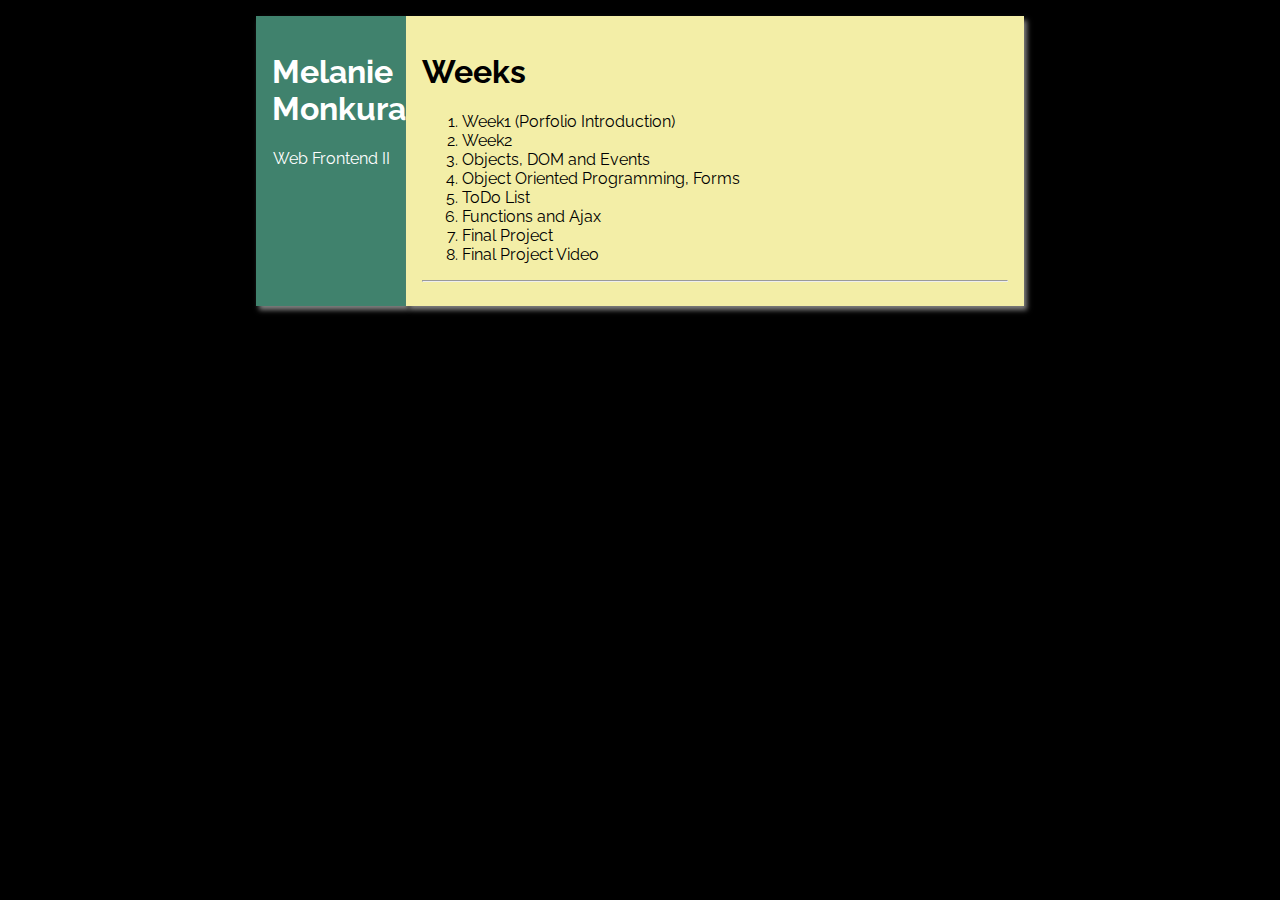
<file: index.html>
<!DOCTYPE html>
<html lang="en">
<head>
    <meta charset="UTF-8">
    <meta http-equiv="X-UA-Compatible" content="IE=edge">
    <meta name="viewport" content="width=device-width, initial-scale=1.0">
    <link rel="stylesheet" href="css/small.css">
    <title>My Portfolio</title>
</head>
<body>
    <div>
        <header>
            <section class="top">
                <h1>Melanie Monkurai</h1>
                <p>Web Frontend II</p>
            </section>
        </header>

        <main>
            <h1>Weeks</h1>
            <ol id="weeks"></ol>
        
            <hr>
            
        </main>
    </div>
</body>
<script src="main.js"></script>
</html>
</file>
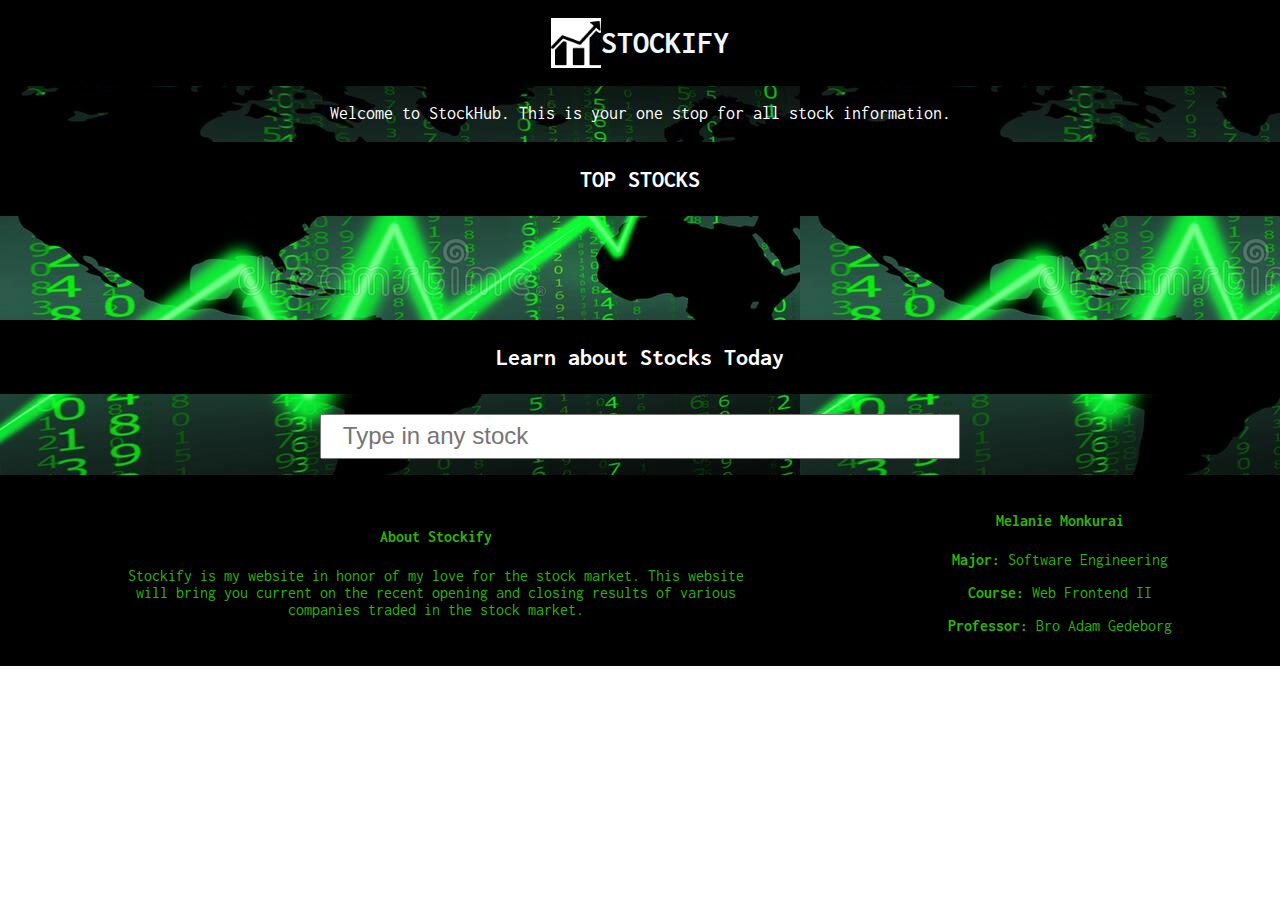
<file: stockify/index.html>
<!DOCTYPE html>
<html lang="en">

<head>
    <meta charset="UTF-8">
    <meta http-equiv="X-UA-Compatible" content="IE=edge">
    <meta name="viewport" content="width=device-width, initial-scale=1.0">
    <link rel="stylesheet" href="/stockify/style.css">
    <link rel="preconnect" href="https://fonts.googleapis.com">
<link rel="preconnect" href="https://fonts.gstatic.com" crossorigin>
<link href="https://fonts.googleapis.com/css2?family=Inconsolata:wght@300&display=swap" rel="stylesheet">
    <title>Stockhub</title>
</head>

<body>
    <div class="container">
        <header>
            <div id="header">
                <img id="stock-icon" src="/stockify/images/stock-icon.png" alt="stock photo">
                <h1>STOCKIFY</h1>
                <!-- <button type="submit" class="i"  onclick="allStocks()">ALL STOCKS</button> -->
            </div>
        </header>
        <p id="stock-p">Welcome to StockHub. This is your one stop for all stock information.</p>

        <h2 id="topstocks">TOP STOCKS</h2>
        <div class="stocks-list">


        </div>


        <div class="stock-wrapper">
            <div class="stock-search">
                <h2 class="title">Learn about Stocks Today</h2>


                <div class="stock-search-box">
                    <input type="search" id="test" placeholder="Type in any stock" onsearch="stockAsk()" ;>
                    <!-- <input type="submit" class="search" id="submit" onsearch="stockAsk();"></input> -->
                </div>

                <div class="stocks">
                </div>
            </div>

            <footer>
                <div class="contact">
                    <div class="summary">
                        <h4>About Stockify</h4>
                        <p>Stockify is my website in honor of my love for the stock market. This website will bring you
                            current on the recent opening and closing results of various companies traded in the stock
                            market. </p>
                    </div>
                    <div class="about">
                        <h4>Melanie Monkurai</h4>
                        <p><b>Major: </b>Software Engineering</p>
                        <p><b>Course: </b>Web Frontend II</p>
                        <p><b>Professor: </b> Bro Adam Gedeborg</p>
                    </div>
                </div>

            </footer>
        </div>
        </div>

</body>

<script src="stock.js"></script>
<script src="search.js"></script>

</html>
</file>
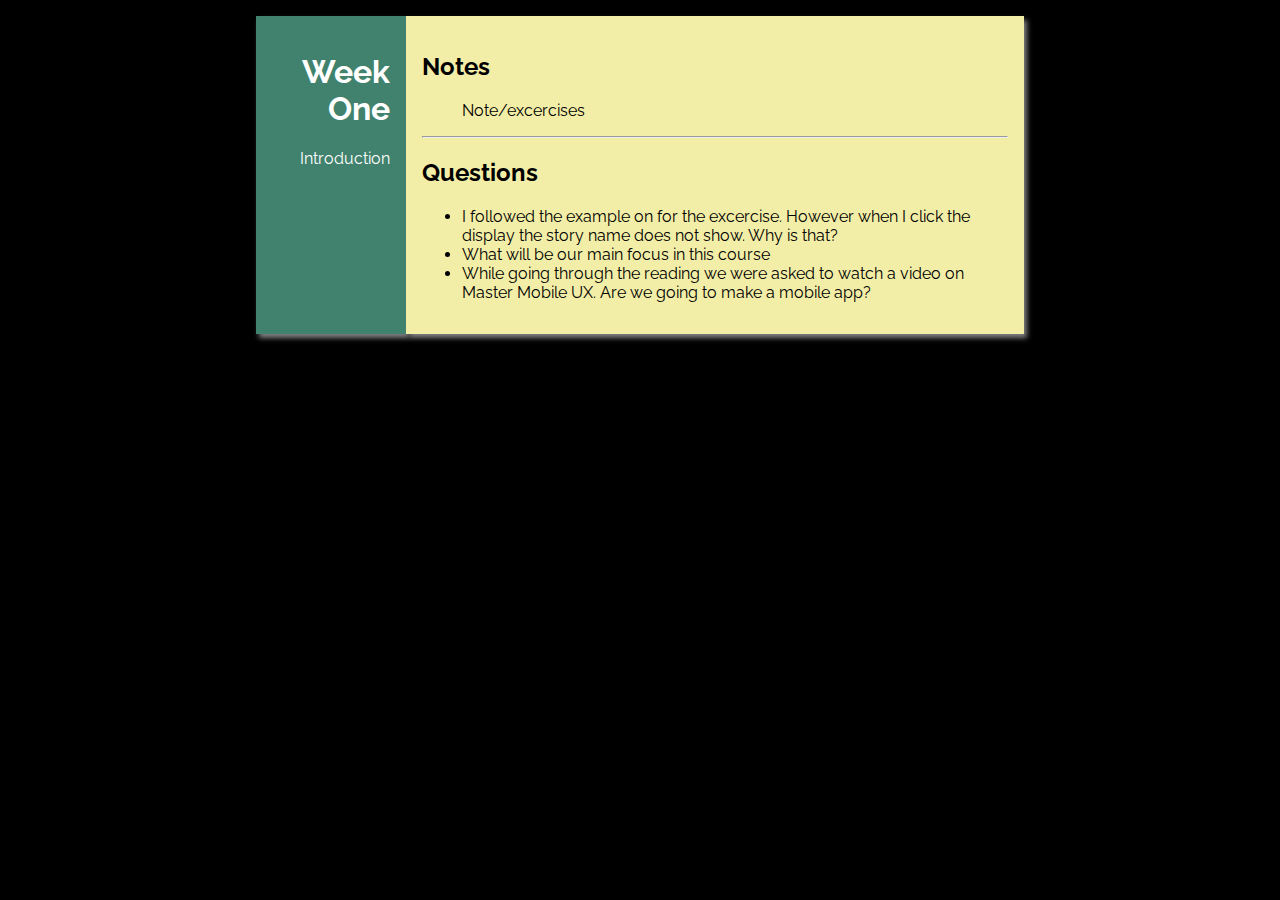
<file: week1/index.html>
<!DOCTYPE html>
<html lang="en">

<head>
    <meta charset="UTF-8">
    <meta http-equiv="X-UA-Compatible" content="IE=edge">
    <meta name="viewport" content="width=device-width, initial-scale=1.0">
    <link rel="stylesheet" href="css/small.css">
    <link rel="preconnect" href="https://fonts.googleapis.com">
    <link rel="preconnect" href="https://fonts.gstatic.com" crossorigin>
    <link
        href="https://fonts.googleapis.com/css2?family=Cinzel&family=Josefin+Slab:ital@1&family=Sacramento&display=swap"
        rel="stylesheet">
    <title>Week One</title>
</head>

<body>
    <div>
        <header>
            <section class="top">
                <h1>Week One</h1>
                <p>Introduction</p>
            </section>
        </header>

        <main>
            <section class="note">
                <h2>Notes</h2>
                <ul>
                    <li> <a href="https://melaniemonks.github.io/webFrontend/week1/notes">Note/excercises</a></li>
                </ul>
            </section>

            <hr>

            <section class="questions">
                <h2>
                    Questions
                </h2>
                <ul>
                    <li>I followed the example on for the excercise. However when I click the display the story name
                        does
                        not show. Why is that?</li>
                    <li>What will be our main focus in this course</li>
                    <li>While going through the reading we were asked to watch a video on Master Mobile UX. Are we going
                        to
                        make a mobile app?</li>
                </ul>
            </section>
        </main>
    </div>
</body>

</html>
</file>
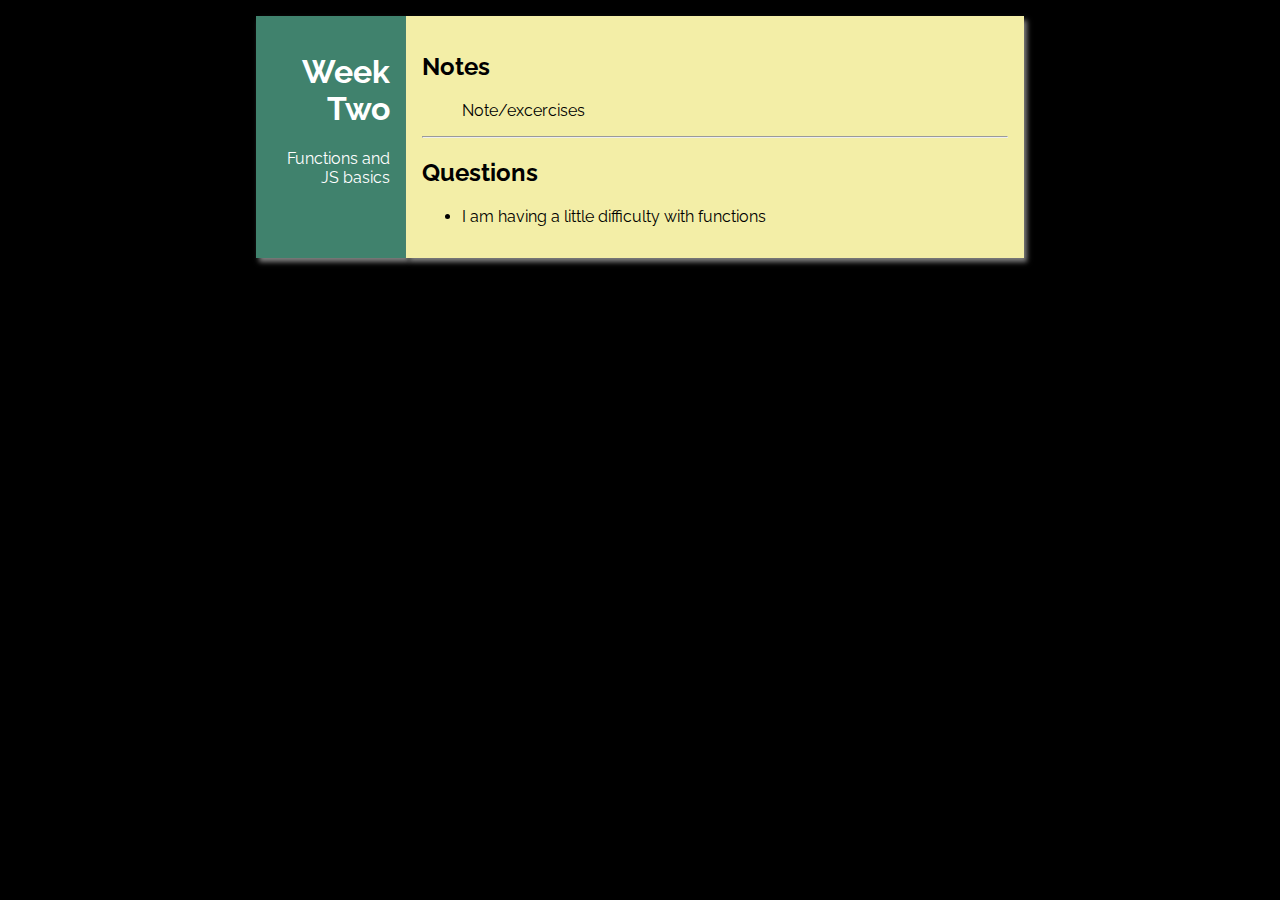
<file: week2/index.html>
<!DOCTYPE html>
<html lang="en">

<head>
    <meta charset="UTF-8">
    <meta http-equiv="X-UA-Compatible" content="IE=edge">
    <meta name="viewport" content="width=device-width, initial-scale=1.0">
    <link rel="stylesheet" href="css/small.css">
    <link rel="preconnect" href="https://fonts.googleapis.com">
    <link rel="preconnect" href="https://fonts.gstatic.com" crossorigin>
    <link
        href="https://fonts.googleapis.com/css2?family=Cinzel&family=Josefin+Slab:ital@1&family=Sacramento&display=swap"
        rel="stylesheet">
    <title>Week One</title>
</head>

<body>
    <div>
        <header>
            <section class="top">
                <h1>Week Two</h1>
                <p>Functions and JS basics</p>
            </section>
        </header>

        <main>
            <section class="note">
                <h2>Notes</h2>
                <ul>
                    <li> <a href="https://melaniemonks.github.io/webFrontend/week2/notes">Note/excercises</a></li>
                </ul>
            </section>

            <hr>

            <section class="questions">
                <h2>
                    Questions
                </h2>
                <ul>
                    <li>I am having a little difficulty with functions</li>
                </ul>
            </section>
        </main>
    </div>
</body>

</html>
</file>
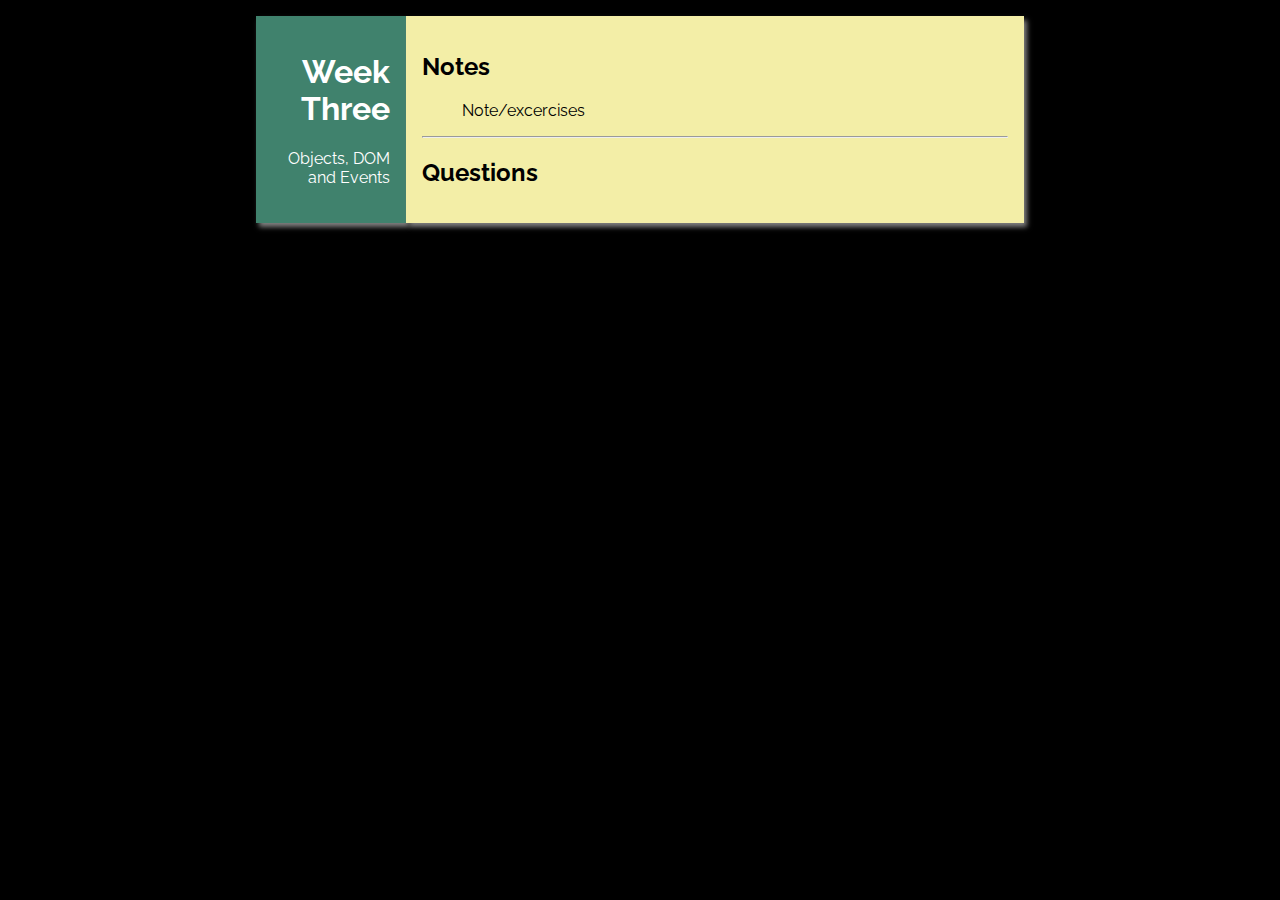
<file: week3/index.html>
<!DOCTYPE html>
<html lang="en">

<head>
    <meta charset="UTF-8">
    <meta http-equiv="X-UA-Compatible" content="IE=edge">
    <meta name="viewport" content="width=device-width, initial-scale=1.0">
    <link rel="stylesheet" href="css/small.css">
    <link rel="preconnect" href="https://fonts.googleapis.com">
    <link rel="preconnect" href="https://fonts.gstatic.com" crossorigin>
    <link
        href="https://fonts.googleapis.com/css2?family=Cinzel&family=Josefin+Slab:ital@1&family=Sacramento&display=swap"
        rel="stylesheet">
    <title>Week One</title>
</head>

<body>
    <div>
        <header>
            <section class="top">
                <h1>Week Three</h1>
                <p>Objects, DOM and Events</p>
            </section>
        </header>

        <main>
            <section class="note">
                <h2>Notes</h2>
                <ul>
                    <li> <a href="https://melaniemonks.github.io/webFrontend/week3/notes">Note/excercises</a></li>
                </ul>
            </section>

            <hr>

            <section class="questions">
                <h2>
                    Questions
                </h2>
                <ul>
                    
                </ul>
            </section>
        </main>
    </div>
</body>

</html>
</file>
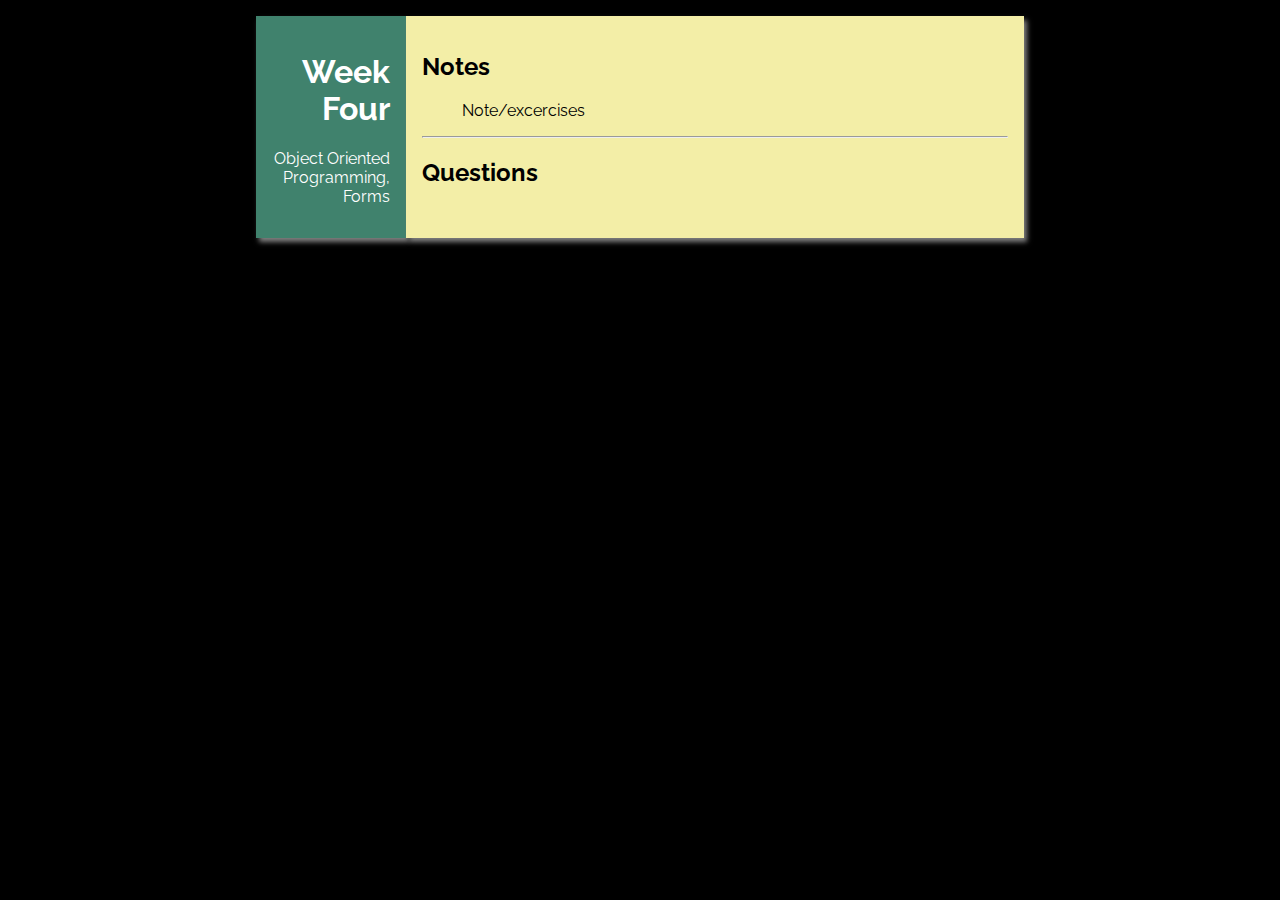
<file: week4/index.html>
<!DOCTYPE html>
<html lang="en">

<head>
    <meta charset="UTF-8">
    <meta http-equiv="X-UA-Compatible" content="IE=edge">
    <meta name="viewport" content="width=device-width, initial-scale=1.0">
    <link rel="stylesheet" href="css/small.css">
    <link rel="preconnect" href="https://fonts.googleapis.com">
    <link rel="preconnect" href="https://fonts.gstatic.com" crossorigin>
    <link
        href="https://fonts.googleapis.com/css2?family=Cinzel&family=Josefin+Slab:ital@1&family=Sacramento&display=swap"
        rel="stylesheet">
    <title>Week One</title>
</head>

<body>
    <div>
        <header>
            <section class="top">
                <h1>Week Four</h1>
                <p>Object Oriented Programming, Forms</p>
            </section>
        </header>

        <main>
            <section class="note">
                <h2>Notes</h2>
                <ul>
                    <li> <a href="https://melaniemonks.github.io/webFrontend/week3/notes">Note/excercises</a></li>
                </ul>
            </section>

            <hr>

            <section class="questions">
                <h2>
                    Questions
                </h2>
                <ul>
                    
                </ul>
            </section>
        </main>
    </div>
</body>

</html>
</file>
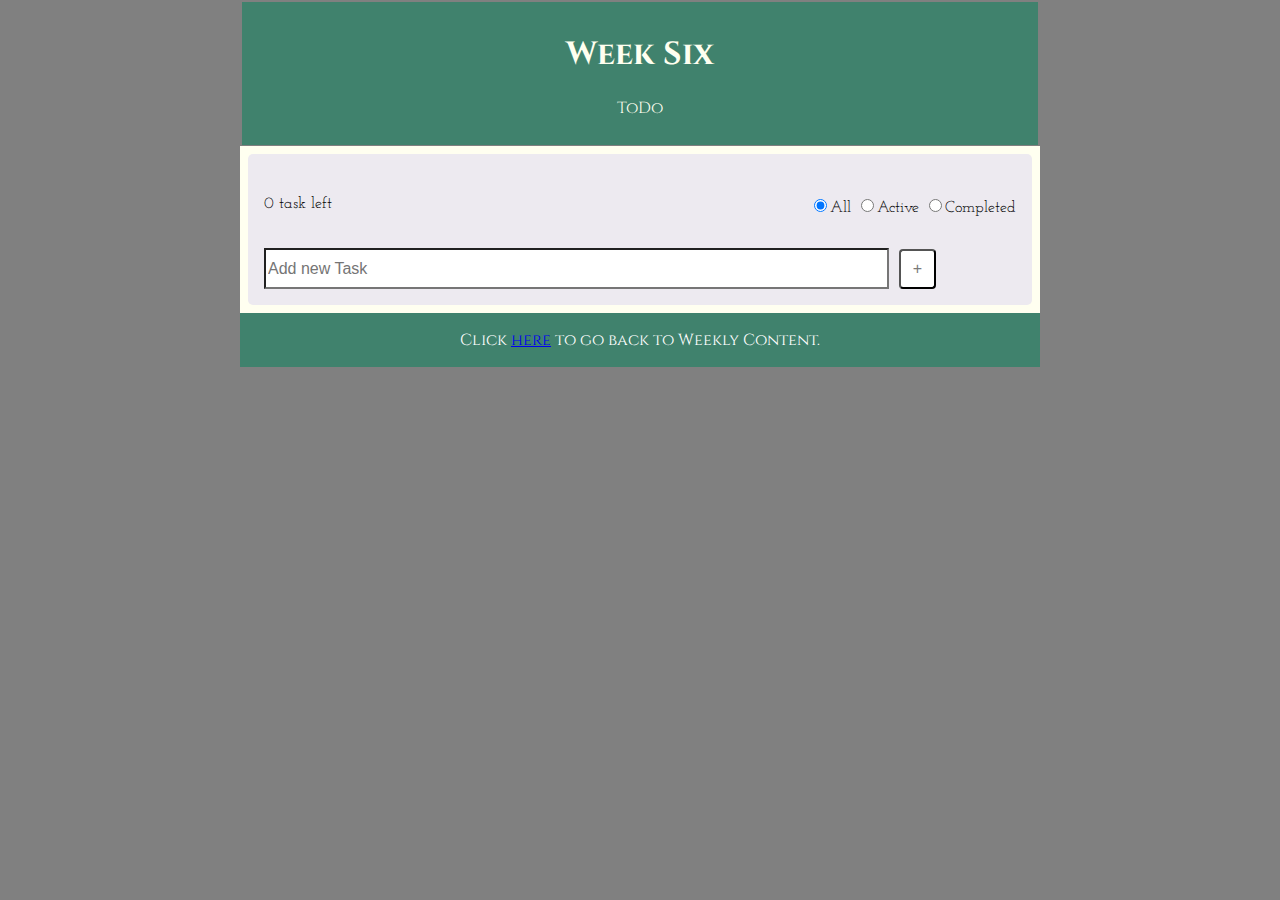
<file: week5/index.html>
<!DOCTYPE html>
<html lang="en">
    <head>
        <meta charset="UTF-8">
        <meta http-equiv="X-UA-Compatible" content="IE=edge">
        <meta name="viewport" content="width=device-width, initial-scale=1.0">
        <title>Todo App</title>
        <link rel="stylesheet" href="css/small.css">
        <link rel="preconnect" href="https://fonts.googleapis.com">
    <link rel="preconnect" href="https://fonts.gstatic.com" crossorigin>
    <link
        href="https://fonts.googleapis.com/css2?family=Cinzel&family=Josefin+Slab:ital@1&family=Sacramento&display=swap"
        rel="stylesheet">
    </head>
    <body>
        <section class="top">
            <h1>Week Six</h1>
            <p>ToDo</p>
        </section>
        <main>
            <div id="wrap">
                <div id="cont">

                    <!-- To Do List -->
                    <div id="list"></div>
                        
                    <!-- Footer (Total Tasks, To-Do Tasks, Completed Tasks) -->
                    <div id="footer"><br>
                        <span id="total">0 task left</span>
                        <span id="filter">
                            <label><input type="radio" name="filter" value="all" id="all" checked="checked"><span>All</span></label>
                            <label><input type="radio" name="filter" value="active" id="active"><span>Active</span></label>
                            <label><input type="radio" name="filter" value="completed" id="completed"><span>Completed</span></label>
                        </span>
                    </div><br>
                    <!-- Add a new task -->
                    <div id="input">
                        <input type="text" name="task" id="addTask" placeholder="Add new Task">
                        <button id="add">+</button>
                    </div>
                </div>
            </div>
        </main>
        <footer>Click <a href="../index.html">here</a> to go back to Weekly Content.</footer>
    
        <script src="js/main.js" type="module"></script>
      </body>
</html>
</file>
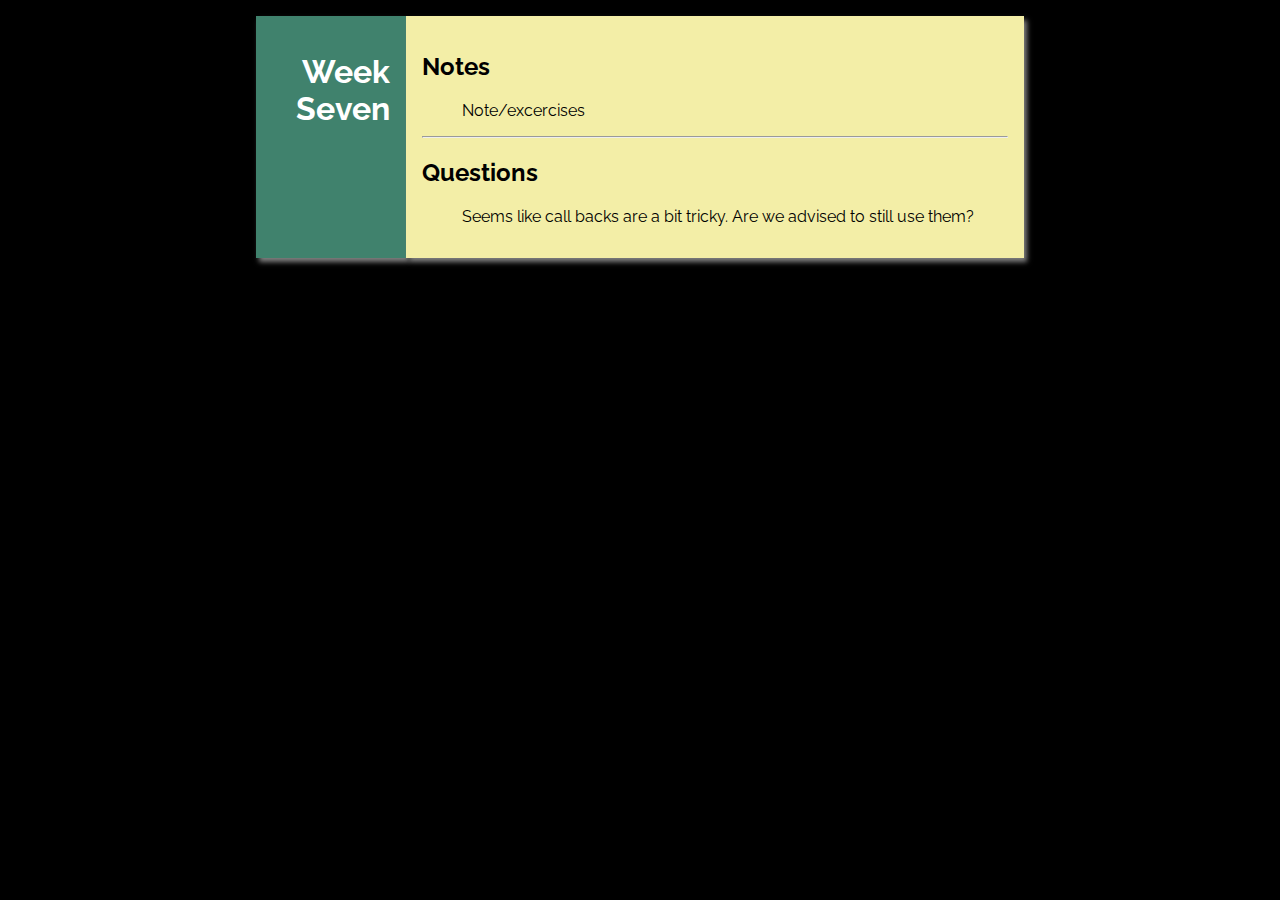
<file: week7/index.html>
<!DOCTYPE html>
<html lang="en">

<head>
    <meta charset="UTF-8">
    <meta http-equiv="X-UA-Compatible" content="IE=edge">
    <meta name="viewport" content="width=device-width, initial-scale=1.0">
    <link rel="stylesheet" href="css/small.css">
    <link rel="preconnect" href="https://fonts.googleapis.com">
    <link rel="preconnect" href="https://fonts.gstatic.com" crossorigin>
    <link
        href="https://fonts.googleapis.com/css2?family=Cinzel&family=Josefin+Slab:ital@1&family=Sacramento&display=swap"
        rel="stylesheet">
    <title>Week Seven</title>
</head>

<body>
    <div>
        <header>
            <section class="top">
                <h1>Week Seven</h1>
                <p></p>
            </section>
        </header>

        <main>
            <section class="note">
                <h2>Notes</h2>
                <ul>
                    <li> <a href="https://melaniemonks.github.io/webFrontend/week7/notes">Note/excercises</a></li>
                </ul>
            </section>

            <hr>

            <section class="questions">
                <h2>
                    Questions
                </h2>
                <ul>
                    Seems like call backs are a bit tricky. Are we advised to still use them?
                </ul>
            </section>
        </main>
    </div>
</body>

</html>
</file>
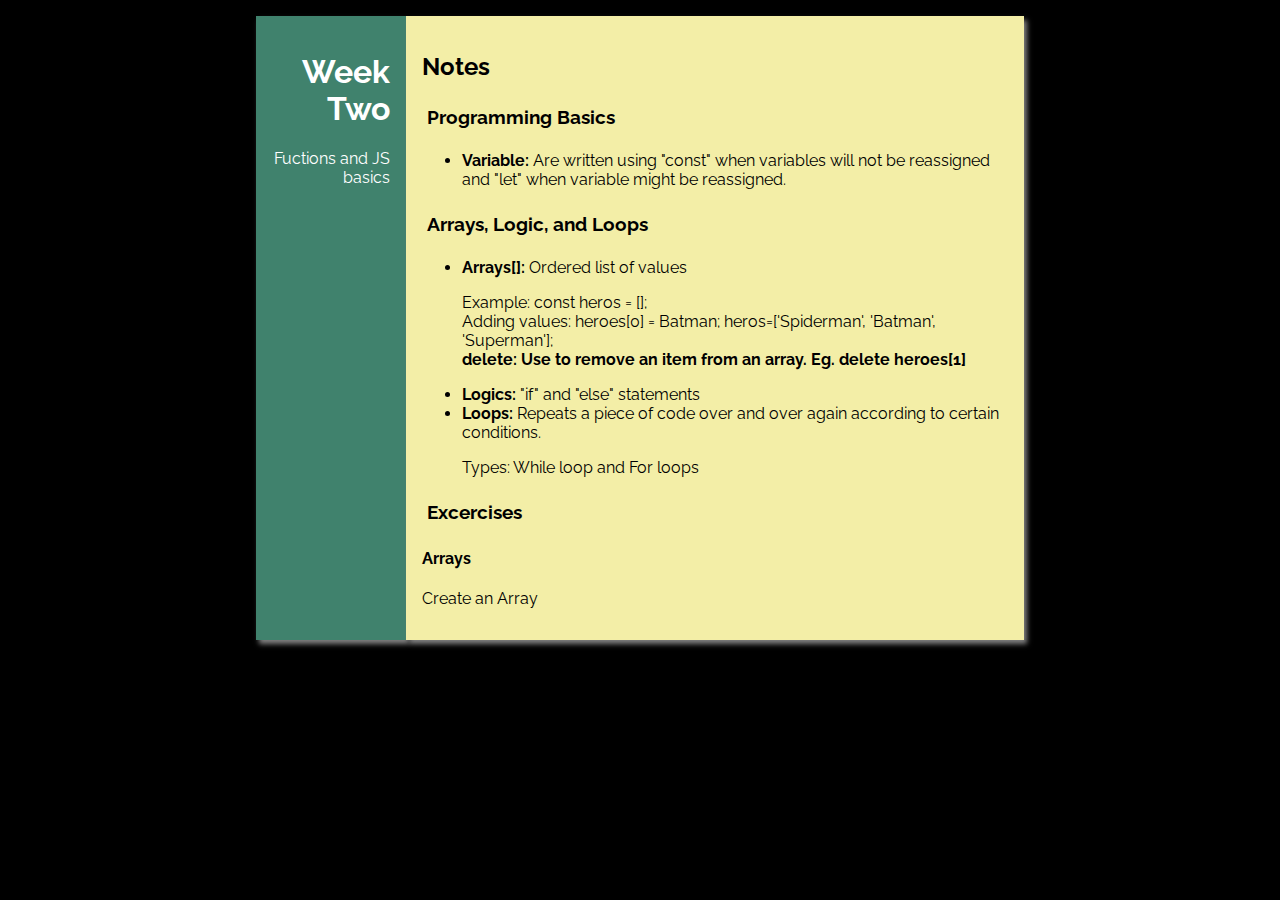
<file: week2/notes.html>
<!DOCTYPE html>
<html lang="en">

<head>
    <meta charset="UTF-8">
    <meta http-equiv="X-UA-Compatible" content="IE=edge">
    <meta name="viewport" content="width=device-width, initial-scale=1.0">
    <link rel="stylesheet" href="css/small.css">
    <script src="js/main.js"></script>
    <title>Notes</title>
</head>

<body>
    <div>
        <header>
            <section class="top">
                <h1>Week Two</h1>
                <p>Fuctions and JS basics</p>
            </section>
        </header>

        <main>
            <section class="Notes">
                <h2>Notes</h2>
                <section class="part">
                    <h3>Programming Basics</h3>
                    <ul>
                        <li><strong>Variable: </strong> Are written using "const" when variables will not be reassigned
                            and "let" when variable might be reassigned.</li>

                    </ul>
                </section>

                <section class="part">
                    <h3>Arrays, Logic, and Loops</h3>
                    <ul>
                        <li><strong>Arrays[]: </strong> Ordered list of values</li>
                        <p>Example:
                            const heros = []; <br>
                            Adding values: heroes[0] = Batman;
                            heros=['Spiderman', 'Batman', 'Superman']; <br>

                            <strong>delete: Use to remove an item from an array. Eg. delete heroes[1]</strong>

                        </p>

                        <li><strong>Logics: </strong> "if" and "else" statements</li>

                        <li><strong>Loops: </strong> Repeats a piece of code over and over again according to certain
                            conditions.</li>
                        <p>Types: While loop and For loops


                        </p>


                    </ul>
                </section>

            </section>
            <section class="excercies">
                <h3>Excercises</h3>
                <h4>Arrays

                </h4>
                <p>Create an Array</p>
                <strong>
                    <p id="array"></p>
                </strong>


            </section>

        </main>

    </div>

</body>
<script src="js/main.js"></script>

</html>
</file>
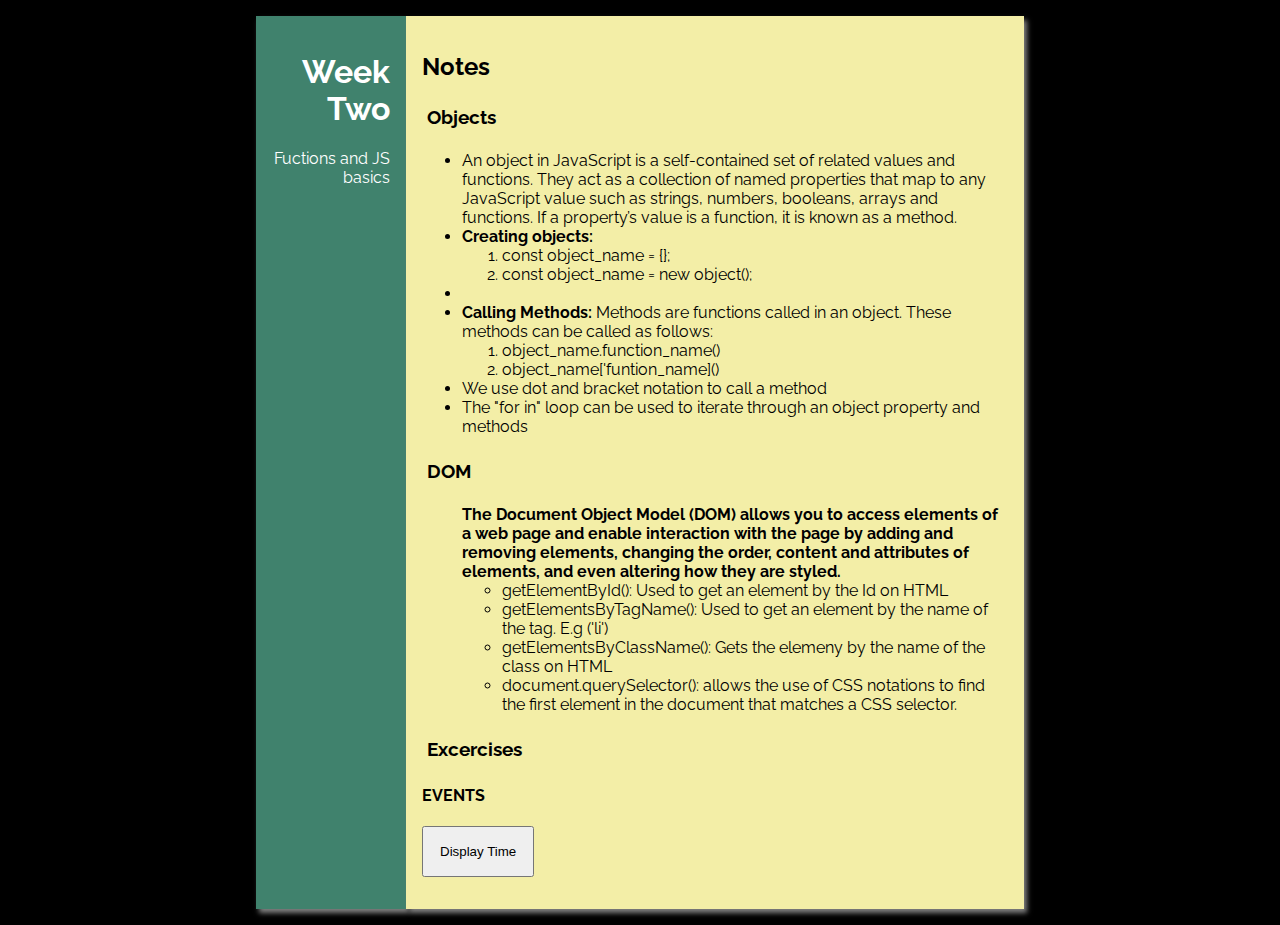
<file: week3/notes.html>
<!DOCTYPE html>
<html lang="en">

<head>
    <meta charset="UTF-8">
    <meta http-equiv="X-UA-Compatible" content="IE=edge">
    <meta name="viewport" content="width=device-width, initial-scale=1.0">
    <link rel="stylesheet" href="css/small.css">
    <script src="js/main.js"></script>
    <title>Notes</title>
</head>

<body>
    <div>
        <header>
            <section class="top">
                <h1>Week Two</h1>
                <p>Fuctions and JS basics</p>
            </section>
        </header>

        <main>
            <section class="Notes">
                <h2>Notes</h2>
                <section class="part">
                    <h3>Objects</h3>
                    <ul>
                        <li>An object in JavaScript is a self-contained set of related values and functions. They act as
                            a collection of named properties that map to any JavaScript value such as strings, numbers,
                            booleans, arrays and functions. If a property’s value is a function, it is known as a
                            method.</li>
                        <li><strong>Creating objects: </strong> <ol>
                            <li>const object_name = {};</li>
                            <li>const object_name = new object();</li>
                        </ol></li>
                        <li></li>
                        <li><strong>Calling Methods: </strong> Methods are functions called in an object. These methods can be called as follows: <ol>
                            <li>object_name.function_name()</li>
                            <li>object_name['funtion_name]()</li>
                        </ol></li>
                        <li>We use dot and bracket notation to call a method</li>
                        <li>The "for in" loop can be used to iterate through an object property and methods</li>
                    </ul>
                </section>

                <section class="part">
                    <h3>DOM</h3>
                    <ul>
                        <strong>The Document Object Model (DOM) allows you to access elements of a web page and enable
                            interaction with the page by adding and removing elements, changing the order, content and
                            attributes of elements, and even altering how they are styled.</strong>
                        <ul>
                            <li>getElementById(): Used to get an element by the Id on HTML</li>
                            <li>getElementsByTagName(): Used to get an element by the name of the tag. E.g ('li')</li>
                            <li>getElementsByClassName(): Gets the elemeny by the name of the class on HTML</li>
                            <li>document.querySelector(): allows the use of CSS notations to find the first element in the
                                document that matches a CSS selector.</li>
                        </ul>

                    </ul>
                </section>


            <section class="excercies">
                <h3>Excercises</h3>
            <h4>EVENTS</h4>
            <button onclick="displayDate()">Display Time</button>
            <p id="demo"></p>


            </section>

        </main>

    </div>
    <script src="js/main.js"></script>
</body>


</html>
</file>
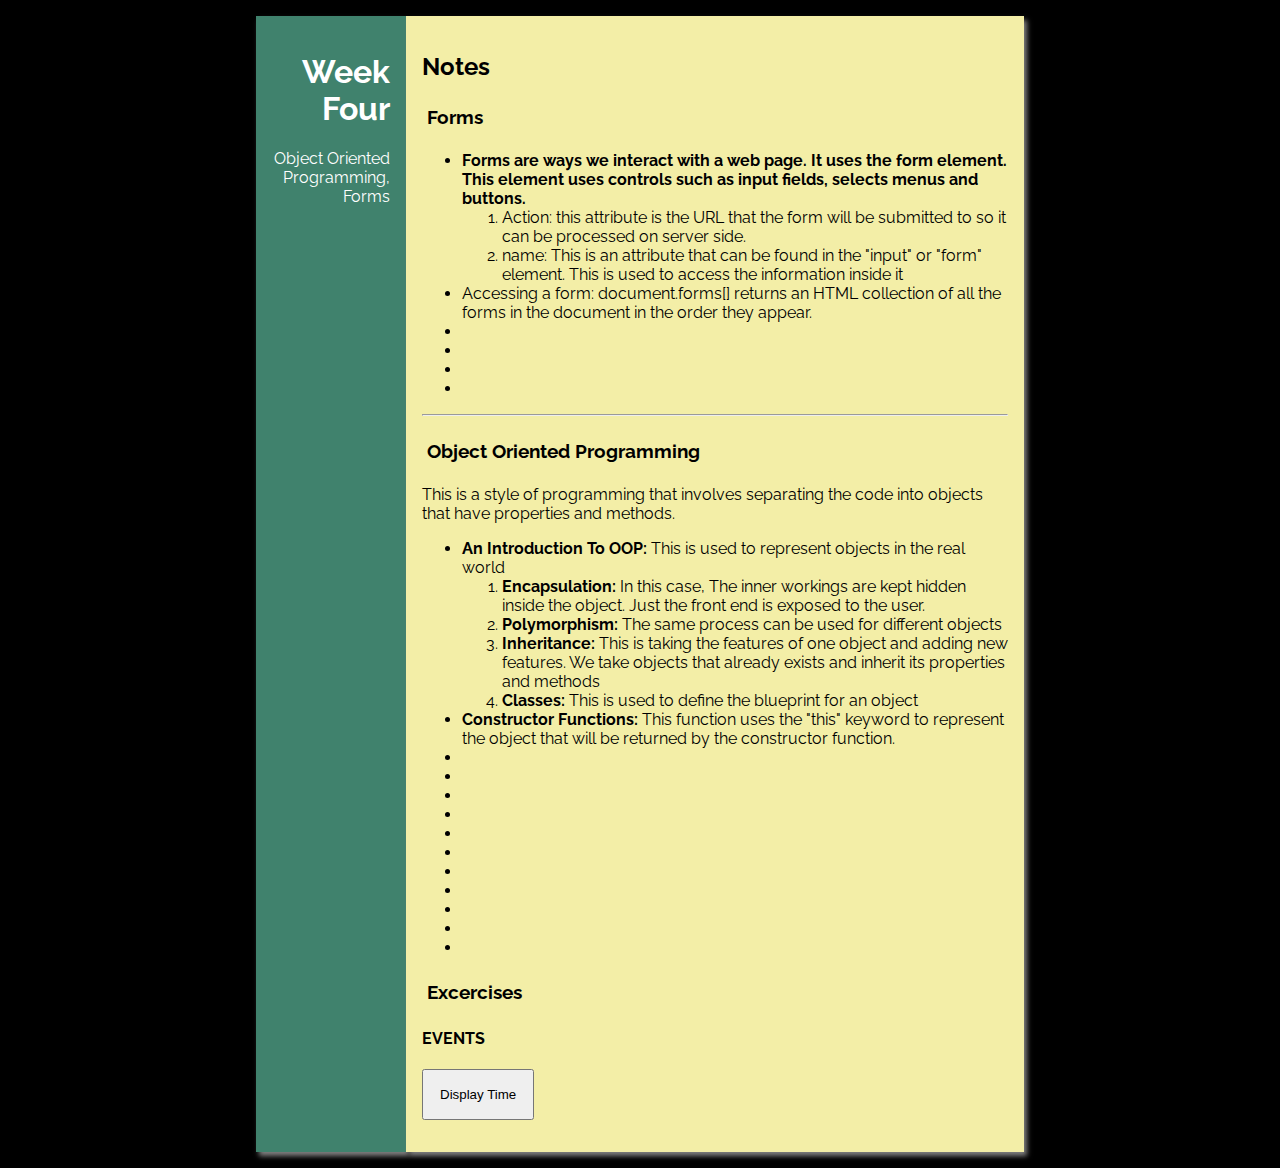
<file: week4/notes.html>
<!DOCTYPE html>
<html lang="en">

<head>
    <meta charset="UTF-8">
    <meta http-equiv="X-UA-Compatible" content="IE=edge">
    <meta name="viewport" content="width=device-width, initial-scale=1.0">
    <link rel="stylesheet" href="css/small.css">
    <script src="js/main.js"></script>
    <title>Notes</title>
</head>

<body>
    <div>
        <header>
            <section class="top">
                <h1>Week Four</h1>
                <p>Object Oriented Programming, Forms</p>
            </section>
        </header>

        <main>
            <section class="Notes">
                <h2>Notes</h2>
                <section class="part">
                    <h3>Forms</h3>
                    <ul>
                        <li><strong>Forms are ways we interact with a web page. It uses the form element. This element uses controls such as input fields, selects menus and buttons.                           
                        </strong>
                       <ol>
                           <li>Action: this attribute is the URL that the form will be submitted to so it can be processed on server side.</li>
                           <li>name: This is an attribute that can be found in the "input" or "form" element. This is used to access the information inside it </li>
                           
                       </ol> 
                    </li>
                        <li>Accessing a form: document.forms[] returns an HTML collection of all the forms in the document in the order they appear.</li>
                        <!-- <li><strong>Form properties and Methods: </strong> </li> -->
                        <li></li>
                        <li></li>
                        <li></li>
                        <li></li>
                    </ul>
                </section>

                <hr>

                <section class="part">
                    <h3>Object Oriented Programming</h3>
                    <p>This is a style of programming that involves separating the code into objects that have properties and methods.</p>
                    <ul>
                        <li><strong>An Introduction To OOP:</strong> This is used to represent objects in the real world <ol>
                            <li><strong>Encapsulation: </strong>In this case, The inner workings are kept hidden inside the object. Just the front end is exposed to the user.</li>
                            <li><strong>Polymorphism: </strong>The same process can be used for different objects</li>
                            <li><strong>Inheritance: </strong>This is taking the features of one object and adding new features. We take objects that already exists and inherit its properties and methods</li>
                            <li><strong>Classes: </strong>This is used to define the blueprint for an object</li>
                        </ol>
                        </li>
                        <li><strong>Constructor Functions: </strong> This function uses the "this" keyword to represent the object that will be returned by the constructor function.</li>
                        <li></li>
                        <li></li>
                        <li></li>
                        <li></li>
                        <li></li>
                        <li></li>
                        <li></li>
                        <li></li>
                        <li></li>
                        <li></li>
                        <li></li>
                    </ul>
                </section>


            <section class="excercies">
                <h3>Excercises</h3>
            <h4>EVENTS</h4>
            <button onclick="displayDate()">Display Time</button>
            <p id="demo"></p>


            </section>

        </main>

    </div>
    <script src="js/main.js"></script>
</body>


</html>
</file>
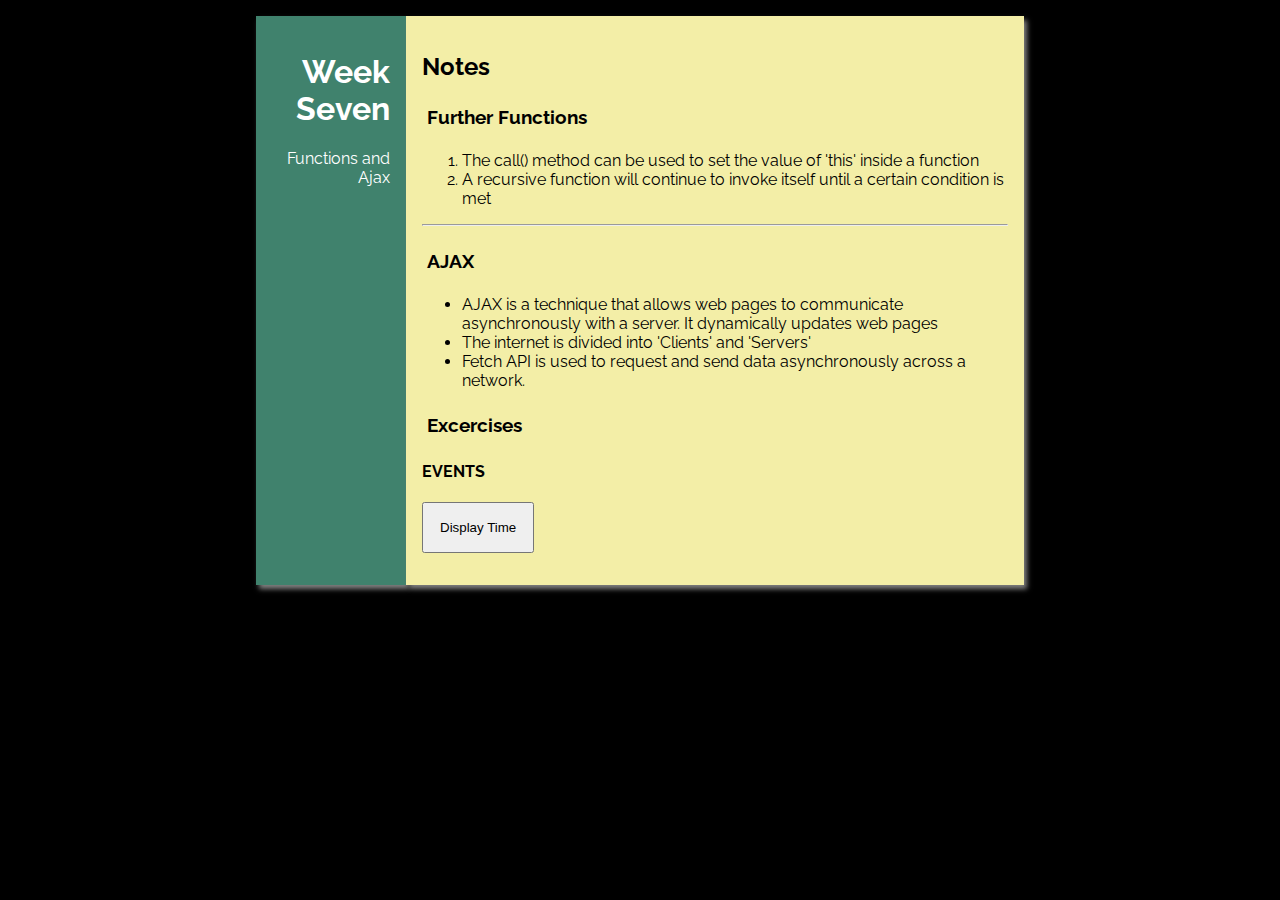
<file: week7/notes.html>
<!DOCTYPE html>
<html lang="en">

<head>
    <meta charset="UTF-8">
    <meta http-equiv="X-UA-Compatible" content="IE=edge">
    <meta name="viewport" content="width=device-width, initial-scale=1.0">
    <link rel="stylesheet" href="css/small.css">
    <script src="js/main.js"></script>
    <title>Notes</title>
</head>

<body>
    <div>
        <header>
            <section class="top">
                <h1>Week Seven</h1>
                <p>Functions and Ajax</p>
            </section>
        </header>

        <main>
            <section class="Notes">
                <h2>Notes</h2>
                <section class="part">
                    <h3>Further Functions</h3>
                       <ol>
                           <li>The call() method can be used to set the value of 'this' inside a function</li>
                           <li>A recursive function will continue to invoke itself until a certain condition is met</li>
                           
                       </ol> 
                </section>

                <hr>

                <section class="part">
                    <h3>AJAX</h3>
                    <ul>
                        <li>AJAX is a technique that allows web pages to communicate asynchronously with a server. It dynamically updates web pages</li>
                        <li>The internet is divided into 'Clients' and 'Servers'</li>
                        <li>Fetch API is used to request and send data asynchronously across a network.</li>
                         
                    </ul>
                        
                    
                </section>


            <section class="excercies">
                <h3>Excercises</h3>
            <h4>EVENTS</h4>
            <button onclick="displayDate()">Display Time</button>
            <p id="demo"></p>


            </section>

        </main>

    </div>
</body>


</html>
</file>
<file: css/small.css>
@import url('https://fonts.googleapis.com/css2?family=Raleway&display=swap');

body{
    max-width: 800px;
    margin: 0 auto;
    font-family: 'Raleway', sans-serif;
    background-color: black;
}

/*Header*/

div{
    padding:1rem;
    display:grid;
    grid-template-columns: 150px 1fr;
}

header{
    background-color:rgb(64, 130, 109) ;
    padding:1rem;
    text-align: right;
    color:white;
    box-shadow: 3px 4px 5px grey;
}

/* Main */
main{
    padding:1rem;
    background-color: rgb(243, 238, 167);
    box-shadow: 3px 4px 5px grey;
}

/* General index */
ol li a{
    text-decoration: none;
    color:black;
}

ol li a:hover{
    font-weight: bolder;
    text-decoration: underline;
}
</file>
<file: stockify/style.css>
html {
    overflow-x: hidden;
  }

body{
    max-width: 1400px;
    margin: 0 auto;
    font-family: 'Inconsolata', monospace;
}


.container{
    background-image:url('/stockify/images/stockbackground.jpg') ;
    width: 100%;
    
} 

section{
    background-color:rgb(0, 0, 0);
    text-align: center;

    
}
h1{
    text-align: center;
    color: aliceblue;
}
.stocks-list{
    max-width: 100%;
    display:flex;
    flex-direction: column;
    justify-content: space-evenly;
    margin: auto;
    padding: 2em;
    color: rgb(44, 182, 1);

    
}

.stocks-list section{
    width: 100%;
    margin: .5rem;
}
.stocks{
    max-width: 50%;
    font-size:large;
    text-align: center;
    margin:auto;

}



#stock-p{
    color: white;
    text-align: center;
    font-size: large;
}
#stock-icon{
    width:50px;
    height:50px;
    background-color: white;
}

#header{
    padding: 5px 0;
	display: flex;
	align-items:center;
	justify-content:center;
    background-color: black;
}

#topstocks, .title{
    text-align: center;
    background-color: black;
    padding: 1em;
    color:white;
}

.information{
    position: relative;
    background-color: black;
    color: rgb(44, 182, 1);
    text-align:center;
    padding:.3rem;
    margin-bottom: 1rem;
}

.stock-search-box{
    margin-bottom: 1rem;
    width: 100%;
    text-align: center;
    
    
}

#test{
    width: 50%;
    height:30px;
    padding: 1.3rem;
    font-size: 1.5rem;
   
}

/* footer */
footer{
    background-color:rgb(0, 0, 0);
    
}
/*  */

.contact{
    padding:1rem;
    color: rgb(44, 182, 1);;
    display:flex;
    
    font-size: 1rem;
    text-align: center;
    justify-content: space-around;

}



.summary{
    width:50% ;
    padding:1rem;
    
}

@media only screen and (min-width:32em ){
.stocks-list{
    flex-direction: row;
}
}
</file>
<file: week1/css/small.css>
@import url('https://fonts.googleapis.com/css2?family=Raleway&display=swap');

body{
    max-width: 800px;
    margin: 0 auto;
    font-family: 'Raleway', sans-serif;
    background-color: black;
}

/*Header*/

div{
    padding:1rem;
    display:grid;
    grid-template-columns: 150px 1fr;
}

header{
    background-color:rgb(64, 130, 109) ;
    padding:1rem;
    text-align: right;
    color:white;
    box-shadow: 3px 4px 5px grey;
}

/* Main */
main{
    padding:1rem;
    background-color: rgb(243, 238, 167);
    box-shadow: 3px 4px 5px grey;
}

/* index page */

.note li{
    list-style-type: none;
}

.note li a{
    text-decoration: none;
    color:black;
}

.note li a:hover{
    font-weight: bolder;
    text-decoration: underline;
}

/*notes*/

input{
    padding:.5rem;
    margin: 1rem;
}

.excercies h2, h3{
    padding:.3rem;
}

.activity{
    padding:.5rem;
    margin:1rem;
    border-left: 3px solid black;
    border-top-left-radius: .1rem;
}

.button{
    margin:.3rem;
}

button{
    padding:1rem
}

textarea{
    margin-top:1rem;
    height: 200px;
    width: 300px;
    
}
</file>
<file: week2/css/small.css>
@import url('https://fonts.googleapis.com/css2?family=Raleway&display=swap');

body{
    max-width: 800px;
    margin: 0 auto;
    font-family: 'Raleway', sans-serif;
    background-color: black;
}

/*Header*/

div{
    padding:1rem;
    display:grid;
    grid-template-columns: 150px 1fr;
}

header{
    background-color:rgb(64, 130, 109) ;
    padding:1rem;
    text-align: right;
    color:white;
    box-shadow: 3px 4px 5px grey;
}

/* Main */
main{
    padding:1rem;
    background-color: rgb(243, 238, 167);
    box-shadow: 3px 4px 5px grey;
}

/* index page */

.note li{
    list-style-type: none;
}

.note li a{
    text-decoration: none;
    color:black;
}

.note li a:hover{
    font-weight: bolder;
    text-decoration: underline;
}

/*notes*/

input{
    padding:.5rem;
    margin: 1rem;
}

.excercies h2, h3{
    padding:.3rem;
}

.activity{
    padding:.5rem;
    margin:1rem;
    border-left: 3px solid black;
    border-top-left-radius: .1rem;
}

.button{
    margin:.3rem;
}

button{
    padding:1rem
}

textarea{
    margin-top:1rem;
    height: 200px;
    width: 300px;
    
}
</file>
<file: week3/css/small.css>
@import url('https://fonts.googleapis.com/css2?family=Raleway&display=swap');

body{
    max-width: 800px;
    margin: 0 auto;
    font-family: 'Raleway', sans-serif;
    background-color: black;
}

/*Header*/

div{
    padding:1rem;
    display:grid;
    grid-template-columns: 150px 1fr;
}

header{
    background-color:rgb(64, 130, 109) ;
    padding:1rem;
    text-align: right;
    color:white;
    box-shadow: 3px 4px 5px grey;
}

/* Main */
main{
    padding:1rem;
    background-color: rgb(243, 238, 167);
    box-shadow: 3px 4px 5px grey;
}

/* index page */

.note li{
    list-style-type: none;
}

.note li a{
    text-decoration: none;
    color:black;
}

.note li a:hover{
    font-weight: bolder;
    text-decoration: underline;
}

/*notes*/

input{
    padding:.5rem;
    margin: 1rem;
}

.excercies h2, h3{
    padding:.3rem;
}

.activity{
    padding:.5rem;
    margin:1rem;
    border-left: 3px solid black;
    border-top-left-radius: .1rem;
}

.button{
    margin:.3rem;
}

button{
    padding:1rem
}

textarea{
    margin-top:1rem;
    height: 200px;
    width: 300px;
    
}
</file>
<file: week4/css/small.css>
@import url('https://fonts.googleapis.com/css2?family=Raleway&display=swap');

body{
    max-width: 800px;
    margin: 0 auto;
    font-family: 'Raleway', sans-serif;
    background-color: black;
}

/*Header*/

div{
    padding:1rem;
    display:grid;
    grid-template-columns: 150px 1fr;
}

header{
    background-color:rgb(64, 130, 109) ;
    padding:1rem;
    text-align: right;
    color:white;
    box-shadow: 3px 4px 5px grey;
}

/* Main */
main{
    padding:1rem;
    background-color: rgb(243, 238, 167);
    box-shadow: 3px 4px 5px grey;
}

/* index page */

.note li{
    list-style-type: none;
}

.note li a{
    text-decoration: none;
    color:black;
}

.note li a:hover{
    font-weight: bolder;
    text-decoration: underline;
}

/*notes*/

input{
    padding:.5rem;
    margin: 1rem;
}

.excercies h2, h3{
    padding:.3rem;
}

.activity{
    padding:.5rem;
    margin:1rem;
    border-left: 3px solid black;
    border-top-left-radius: .1rem;
}

.button{
    margin:.3rem;
}

button{
    padding:1rem
}

textarea{
    margin-top:1rem;
    height: 200px;
    width: 300px;
    
}
</file>
<file: week5/css/small.css>
body {
    max-width: 800px;
    margin: 0 auto;
    background-color: grey;
    box-shadow: 1px 2px 3px 4px grey;
}

.top{
    text-align: center;
    background-color:rgb(64, 130, 109);
    padding:.6rem;
    font-family: 'Cinzel', serif;
    box-shadow: 1px 2px 3px 4px grey;
    margin: .1rem;
    color:rgb(255, 255, 240);
}

main{
    padding:.5rem;
    background-color: rgb(255, 255, 240);
    font-family: 'Josefin Slab', serif;
}

h1 {
    text-align: center;
}

#wrap{
    background-color: rgb(237, 234, 240);
    padding: 1rem;
    border-radius: 5px;
    margin: 0 auto;
    cursor: pointer;
}

#footer { 
    margin-bottom: 20px; 
}
#filter { 
    float:right; 
}

#addTask {
    width: 82%;
    font-size: 1rem;
    height: 35px;
    background-color: rgb(255, 255, 255);
    border: 1px solid grey0;
    
}
#add {
    width: 5%;
    height: 40px;
    margin-left: 5px;
    font-size: 1rem;
    color: rgb(121, 121, 121);
    background-color: rgb(255, 255, 255);
    border-radius: 4px;
}
#add:hover {
    background-color: rgb(64, 130, 109);
    color: white;
    cursor: copy;
}
#list {
    margin: 0 auto 10px auto;
}
.task {
    display: flex;
    margin: 0 auto 10px auto;
    justify-content: center;
    align-items: center;
    padding: 5px;
    border: 1px solid rgb(71, 71, 71);
    border-radius: 5px;
}
label.checkbox-container, div.taskname, button.taskremove {
    display: inline;
    align-content: center;
}
label.checkbox-container {
    width: 45px;
    height: 30px;
}
div.taskname {
    font-size: 1.6em;
    padding: .3em;
}

button.taskremove {
    margin-left: auto;
    margin-right: 2px;
    text-align: center;
    width: 32px;
    height:32px;
    color: rgb(121, 121, 121);
}
button.taskremove:hover {
    background-color:grey;
    border: 1px solid black;
}
#task-input {
    width: 100%;
    display: flex;
    align-items: center;
}
input[type="checkbox"] {
    background-color: white;
    width: 32px;
    height: 32px;
	border-radius: 3px;
    margin-right: 10px;
    appearance: none;
}
input[type="checkbox"]:checked {
	background-color:rgb(64, 130, 109) ;
	color: #99a1a7;
}
input[type="checkbox"]:checked:after {
    color: white;
    width: 30px;
    height: 30px;
	content: '✔︎';
	font-size: 18px;
    position: relative;
    top: 5px;
    left: 8px;

}
footer {
    text-align: center;
    background-color:rgb(64, 130, 109) ;
    color: white;
    padding:1rem;
    font-family: 'Cinzel', serif;
}
</file>
<file: week7/css/small.css>
@import url('https://fonts.googleapis.com/css2?family=Raleway&display=swap');

body{
    max-width: 800px;
    margin: 0 auto;
    font-family: 'Raleway', sans-serif;
    background-color: black;
}

/*Header*/

div{
    padding:1rem;
    display:grid;
    grid-template-columns: 150px 1fr;
}

header{
    background-color:rgb(64, 130, 109) ;
    padding:1rem;
    text-align: right;
    color:white;
    box-shadow: 3px 4px 5px grey;
}

/* Main */
main{
    padding:1rem;
    background-color: rgb(243, 238, 167);
    box-shadow: 3px 4px 5px grey;
}

/* index page */

.note li{
    list-style-type: none;
}

.note li a{
    text-decoration: none;
    color:black;
}

.note li a:hover{
    font-weight: bolder;
    text-decoration: underline;
}

/*notes*/

input{
    padding:.5rem;
    margin: 1rem;
}

.excercies h2, h3{
    padding:.3rem;
}

.activity{
    padding:.5rem;
    margin:1rem;
    border-left: 3px solid black;
    border-top-left-radius: .1rem;
}

.button{
    margin:.3rem;
}

button{
    padding:1rem
}

textarea{
    margin-top:1rem;
    height: 200px;
    width: 300px;
    
}
</file>
